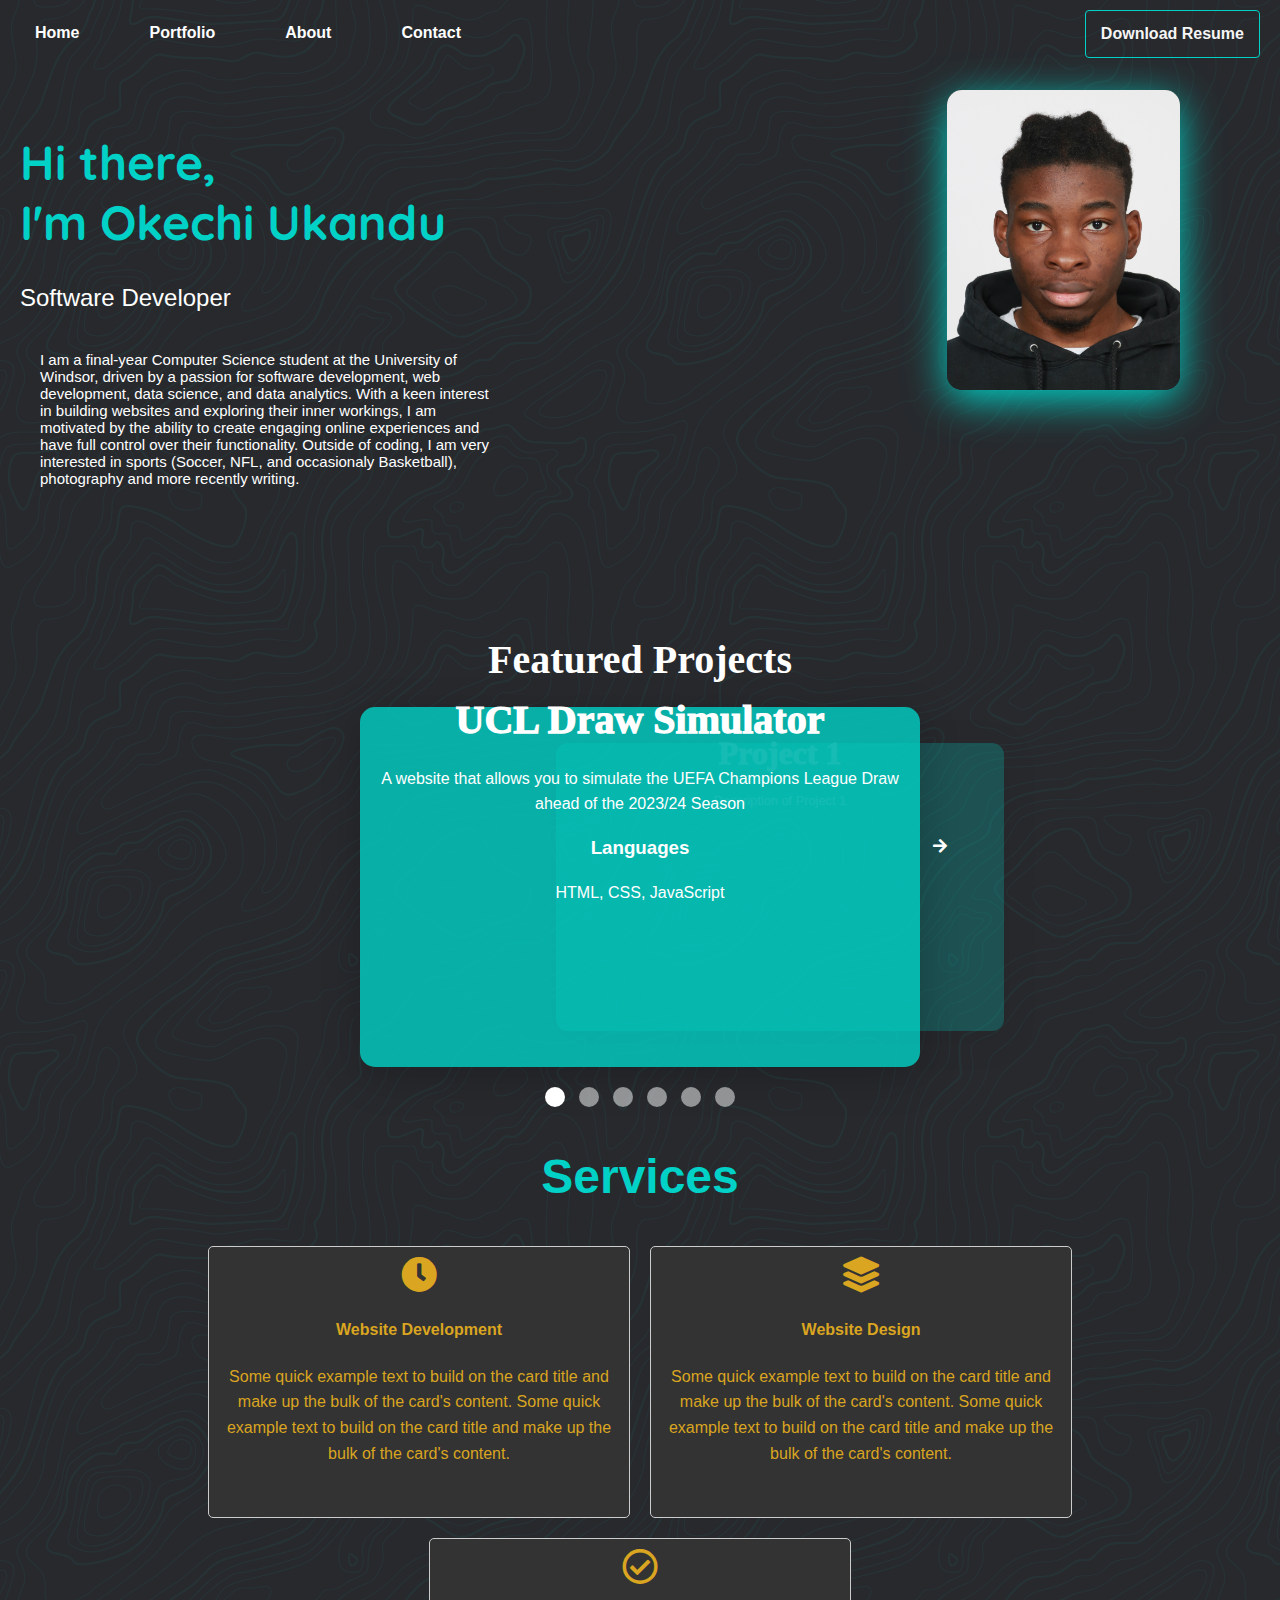
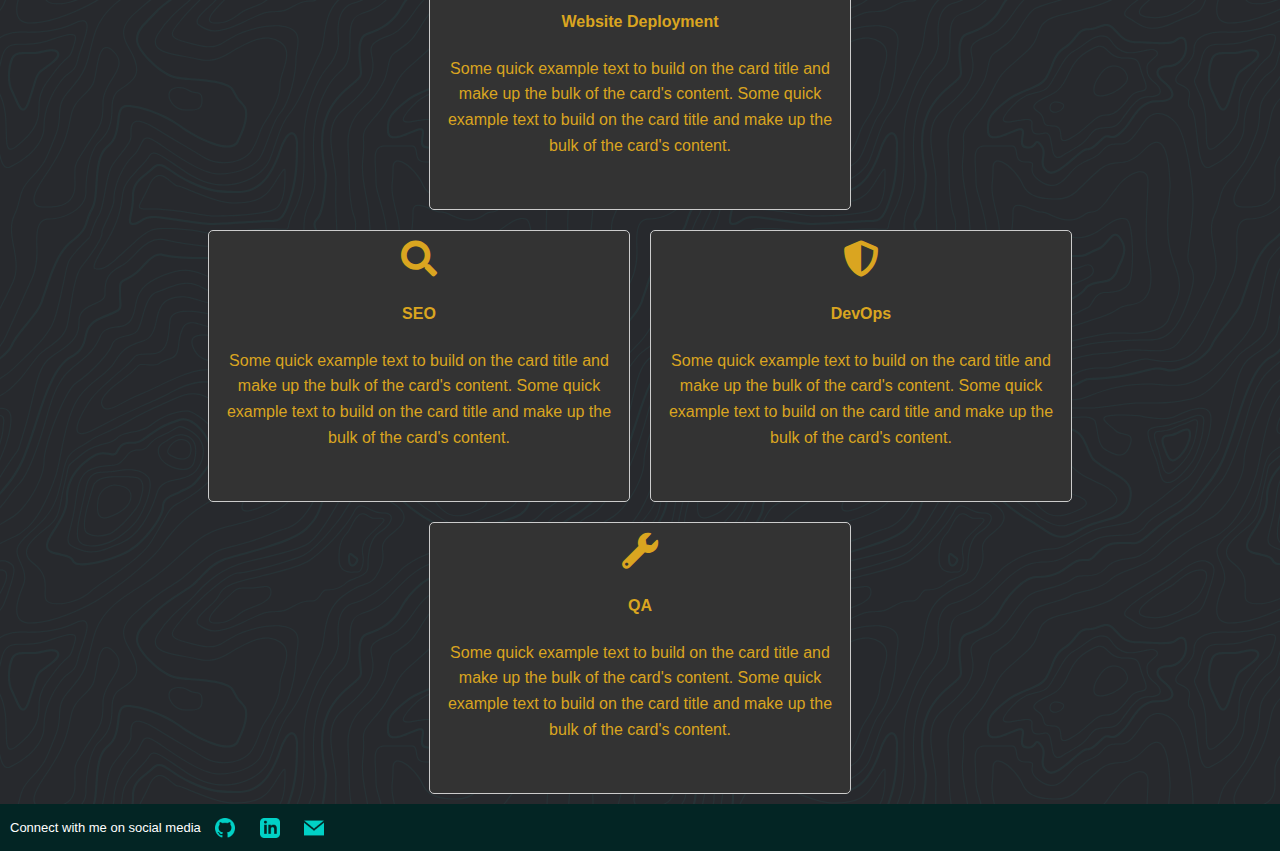
<file: index.html>
<!DOCTYPE html>
<html lang="en">
<head>
    <meta charset="UTF-8">
    <meta name="viewport" content="width=device-width, initial-scale=1.0">
    <title>Okechi Ukandu's Portfolio</title>
    <link rel="stylesheet" href="css\style.css">
    <link rel="stylesheet" href="css\index.css">
    <link rel="stylesheet" href="https://cdn.jsdelivr.net/npm/@splidejs/splide@4.1.4/dist/css/splide.min.css">
    <link rel="stylesheet" href="https://cdnjs.cloudflare.com/ajax/libs/font-awesome/5.15.4/css/all.min.css">
   
</head>
<body>
    
<header>
    <div class="nav-bar">
        <nav>


            <ul class="nav-others">
                <li><a href="index.html">Home</a></li>
                <li><a href="projects.html">Portfolio</a></li>
                <li><a href="about.html">About</a></li>
                <li><a href="contact.html">Contact</a></li>                
            </ul>      
                
            <ul class="nav-resume">
                <li><a href="resume.pdf">Download Resume</a></li>
            </ul>
        </nav>
    </div>

    
</header>

<!---Hero/Landing Page Content-->

<div class="hero">
    <div class="hero-content">
        <h1>Hi there, <br>I'm Okechi Ukandu</h1>
        <p>Software Developer</p>   
        <p class="about">
            I am a final-year Computer Science student at the University of Windsor, driven by a passion for software development, web development, data science, and data analytics. With a keen interest in building websites and exploring their inner workings, I am motivated by the ability to create engaging online experiences and have full control over their functionality. Outside of coding, I am very interested in sports (Soccer, NFL, and occasionaly Basketball), photography and more recently writing.
        </p>
    </div>

    <div class="summary">
        <img src="img/headshot.jpg" alt="">
    </div>
</div>
    <!--Carousel-->

    <div class="slider-container">

        <div class="slider-content">

            <h1>Featured Projects</h1>
    
            <div class="slider-single">
                <div class="slider-single-image">
                    <h2>
                        UCL Draw Simulator
                    </h2>
                    <p>
                        A website that allows you to simulate the UEFA Champions League Draw ahead of the 2023/24 Season
                    </p>

                    <h3>Languages</h3>
                    <p>HTML, CSS, JavaScript</p>
                    <a href="portfolio.html" class="learn-more-btn">Learn More</a>
                </div>

                <a class="slider-single-likes" href="javascript:void(0);">

                    
                </a>
            </div>
    
            <div class="slider-single">
                <div class="slider-single-image">
                    <h2>
                        Project 1
                    </h2>
                    <p>
                        Description of Project 1
                    </p>
                    <a href="portfolio.html" class="learn-more-btn">Learn More</a>
                </div>
                <a class="slider-single-likes" href="javascript:void(0);">

                    
                </a>
            </div>
    
            <div class="slider-single">
                <div class="slider-single-image">
                    <h2>
                        Project 1
                    </h2>
                    <p>
                        Description of Project 1
                    </p>
                    <a href="portfolio.html" class="learn-more-btn">Learn More</a>
                </div>
                <a class="slider-single-likes" href="javascript:void(0);">

                    
                </a>
            </div>
    
    
            <div class="slider-single">
                <div class="slider-single-image">
                    <h2>
                        Project 1
                    </h2>
                    <p>
                        Description of Project 1
                    </p>
                    <a href="portfolio.html" class="learn-more-btn">Learn More</a>
                </div>
                <a class="slider-single-likes" href="javascript:void(0);">

                    
                </a>
            </div>
    
    
            <div class="slider-single">
                <div class="slider-single-image">
                    <h2>
                        Project 1
                    </h2>
                    <p>
                        Description of Project 1
                    </p>
                    <a href="portfolio.html" class="learn-more-btn">Learn More</a>
                </div>
                <a class="slider-single-likes" href="javascript:void(0);">

                    
                </a>
            </div>
    
            <div class="slider-single">
                <div class="slider-single-image">
                    <h2>
                        Project 1
                    </h2>
                    <p>
                        Description of Project 1
                    </p>
                    <a href="portfolio.html" class="learn-more-btn">Learn More</a>
                </div>
                <h1 class="slider-single-title">UCL Draw Simulator</h1>
                <a class="slider-single-likes" href="javascript:void(0);">

                    
                </a>
            </div>
        </div>
    </div>
    
    <!-- services section-->
    <section id="services">
        <div class="container">
            <h1 class="text-center">Services</h1>
            <div class="row">
                <div class="col-lg-4 mt-4">
                    <div class="card servicesText">
                        <div class="card-body">
                            <i class="fas servicesIcon fa-clock"></i>
                            <h4 class="card-title mt-3">Website Development</h4>
                            <p class="card-text mt-3">Some quick example text to build on the card title and make up the bulk of the card's content.
                                Some quick example text to build on the card title and make up the bulk of the card's content.
                            </p>
                        </div>
                    </div>  
                </div>
                <div class="col-lg-4 mt-4">
                    <div class="card servicesText">
                        <div class="card-body">
                            <i class='fas servicesIcon fa-layer-group'></i>
                            <h4 class="card-title mt-3">Website Design</h4>
                            <p class="card-text mt-3">Some quick example text to build on the card title and make up the bulk of the card's content.
                                Some quick example text to build on the card title and make up the bulk of the card's content.
                            </p>
                        </div>
                    </div>  
                </div>

                <div class="col-lg-4 mt-4">
                    <div class="card servicesText">
                        <div class="card-body">
                            <i class='far servicesIcon fa-check-circle'></i>
                            <h4 class="card-title mt-3">Website Deployment</h4>
                            <p class="card-text mt-3">Some quick example text to build on the card title and make up the bulk of the card's content.
                                Some quick example text to build on the card title and make up the bulk of the card's content.
                            </p>
                        </div>
                    </div>  
                </div>
            </div>

            <div class="row">
                <div class="col-lg-4 mt-4">
                    <div class="card servicesText">
                        <div class="card-body">
                            <i class='fas servicesIcon fa-search'></i>
                            <h4 class="card-title mt-3">SEO</h4>
                            <p class="card-text mt-3">Some quick example text to build on the card title and make up the bulk of the card's content.
                                Some quick example text to build on the card title and make up the bulk of the card's content.
                            </p>
                        </div>
                    </div>  
                </div>

                <div class="col-lg-4 mt-4">
                    <div class="card servicesText">
                        <div class="card-body">
                            <i class='fas servicesIcon fa-shield-alt'></i>
                            <h4 class="card-title mt-3">DevOps</h4>
                            <p class="card-text mt-3">Some quick example text to build on the card title and make up the bulk of the card's content.
                                Some quick example text to build on the card title and make up the bulk of the card's content.
                            </p>
                        </div>
                    </div>  
                </div>

                <div class="col-lg-4 mt-4">
                    <div class="card servicesText">
                        <div class="card-body">
                            <i class='fas servicesIcon fa-wrench'></i>
                            <h4 class="card-title mt-3">QA</h4>
                            <p class="card-text mt-3">Some quick example text to build on the card title and make up the bulk of the card's content.
                                Some quick example text to build on the card title and make up the bulk of the card's content.
                            </p>
                        </div>
                    </div>  
                </div>
            </div>
        </div>
    </section>



<footer>
    <div class="footer-container">
        <div class="social-links">
            <p>Connect with me on social media</p>
            <a href="https://github.com/Ukandu20" target="_blank" rel="noopener noreferrer"><img src="img/github-green.png" alt="GitHub"></a>
            <a href="https://www.linkedin.com/in/okechiukandu/" target="_blank" rel="noopener noreferrer"><img src="img/linkedin-green.png" alt="LinkedIn"></a>
            <a href="mailto:oukandu2000@gmail.com" target="_blank" rel="noopener noreferrer"> <img src="img/mail-green.png" alt="mail"></a>         
        </div>
    </div>
</footer>
    
<script src="js\index.js"></script>
<script src="https://cdn.jsdelivr.net/npm/@splidejs/splide@4.1.4/dist/js/splide.min.js"></script>
</body>
</html>
</file>
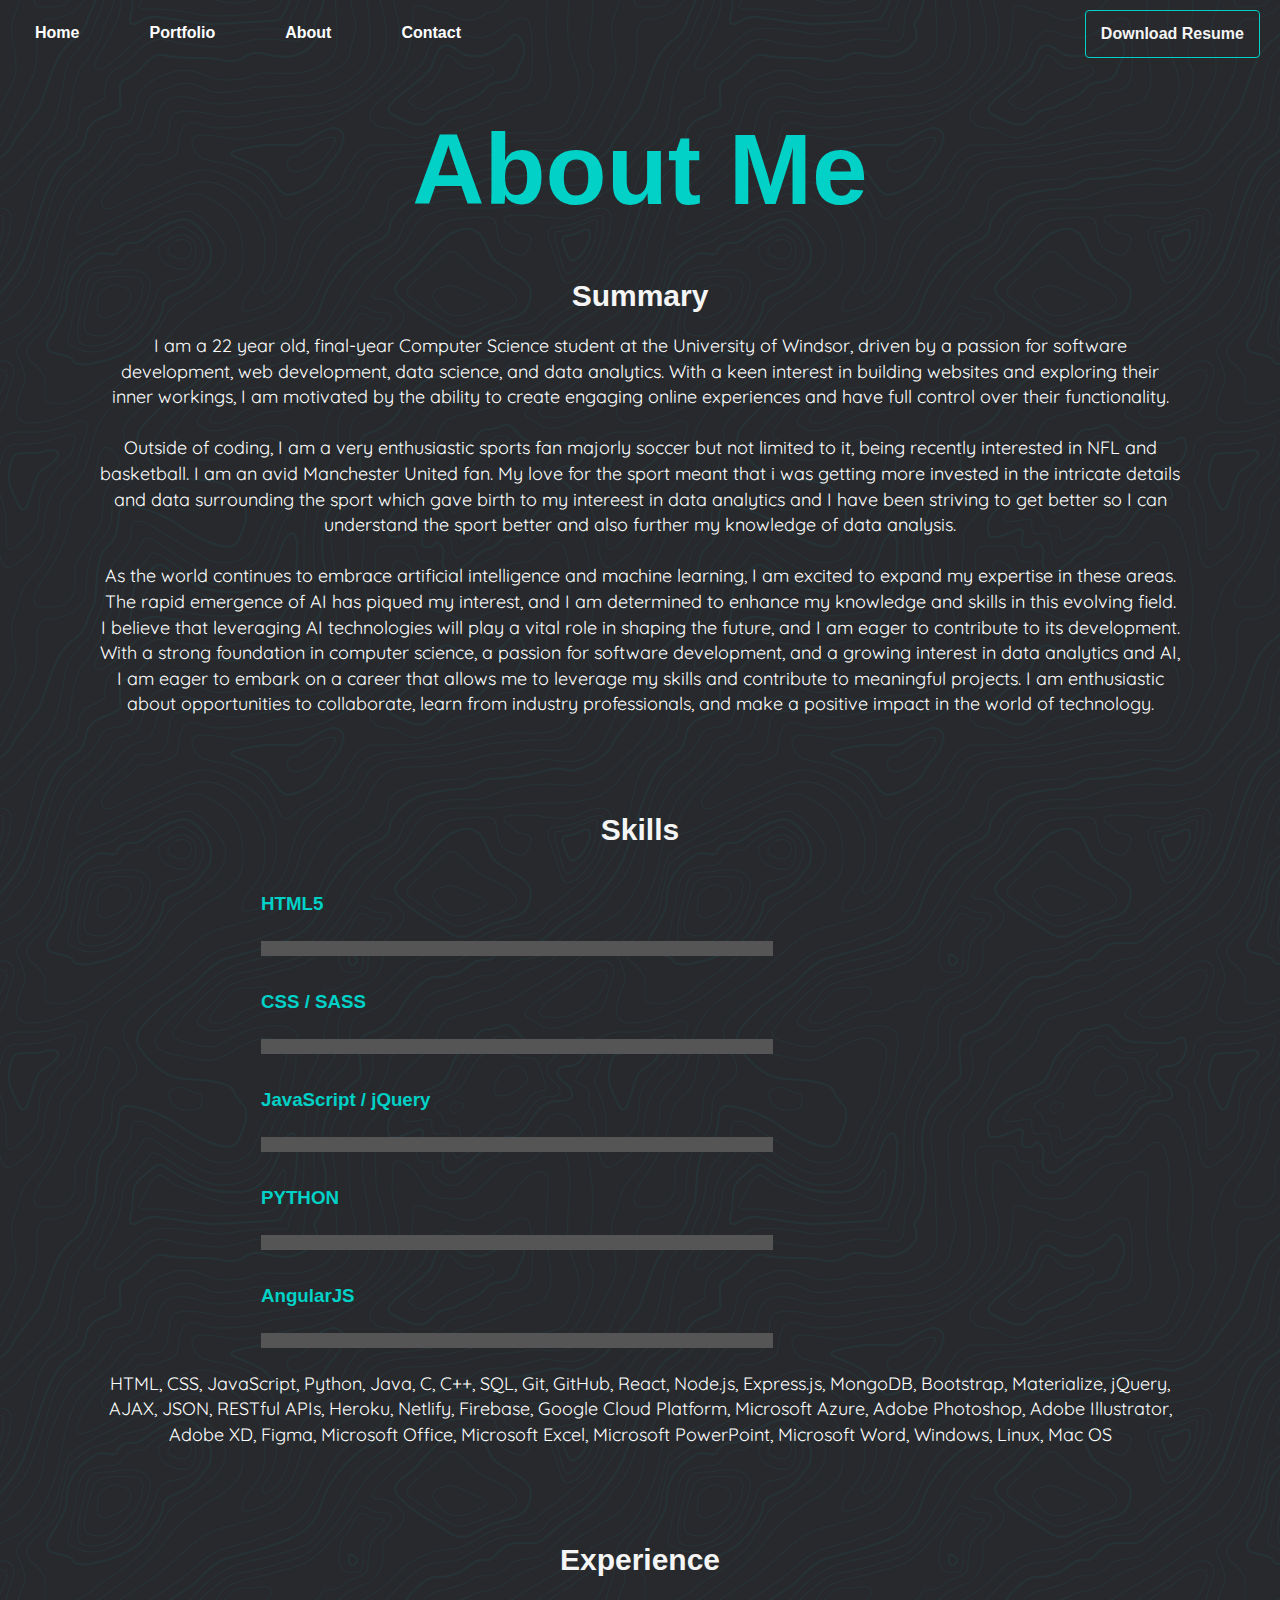
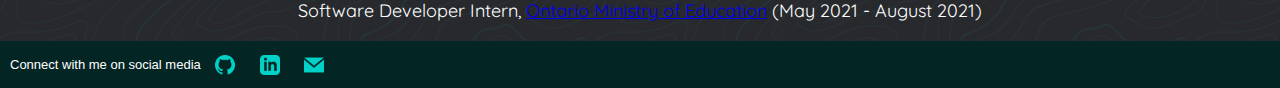
<file: about.html>
<!DOCTYPE html>
<html lang="en">
<head>
    <meta charset="UTF-8">
    <meta name="viewport" content="width=device-width, initial-scale=1.0">
    <title>Okechi Ukandu's Portfolio</title>
    <link rel="stylesheet" href="css\style.css">
    <link rel="stylesheet" href="css\about.css">
    <link rel="stylesheet" href="https://cdn.jsdelivr.net/npm/@splidejs/splide@4.1.4/dist/css/splide.min.css">
   
</head>
<body>
    
<header>
    <div class="nav-bar">
        <nav>


            <ul class="nav-others">
                <li><a href="index.html">Home</a></li>
                <li><a href="projects.html">Portfolio</a></li>
                <li><a href="about.html">About</a></li>
                <li><a href="contact.html">Contact</a></li>                
            </ul>      
                
            <ul class="nav-resume">
                <li><a href="resume.pdf">Download Resume</a></li>
            </ul>
        </nav>
    </div>

    
</header>

<main>
    <div class="about">
        <div class="about-content">
            <h1>About Me</h1>

            <h2>Summary</h2>
            <p>I am a 22 year old, final-year Computer Science student at the University of Windsor, driven by a passion for software development, web development, data science, and data analytics. With a keen interest in building websites and exploring their inner workings, I am motivated by the ability to create engaging online experiences and have full control over their functionality. <br><br>

                Outside of coding, I am a very enthusiastic sports fan majorly soccer but not limited to it, being recently interested in NFL and basketball. I am an avid Manchester United fan. My love for the sport meant that i was getting more invested in the intricate details and data surrounding the sport which gave birth to my intereest in data analytics and I have been striving to get better so I can understand the sport better and also further my knowledge of data analysis. <br>

                 <br>
                
                As the world continues to embrace artificial intelligence and machine learning, I am excited to expand my expertise in these areas. The rapid emergence of AI has piqued my interest, and I am determined to enhance my knowledge and skills in this evolving field. I believe that leveraging AI technologies will play a vital role in shaping the future, and I am eager to contribute to its development. <br>
                
                With a strong foundation in computer science, a passion for software development, and a growing interest in data analytics and AI, I am eager to embark on a career that allows me to leverage my skills and contribute to meaningful projects. I am enthusiastic about opportunities to collaborate, learn from industry professionals, and make a positive impact in the world of technology.</p>

            <h2>Skills</h2>


            <ul class="skills-bar-container">
  
                <li>
                  <div class="progressbar-title">
                    <h3>HTML5</h3>
                    <span class="percent" id="html-pourcent"></span>
                  </div>
                  <div class="bar-container">
                    <span class="progressbar progressred" id="progress-html"></span>
                  </div>
                </li>
                <li>
                  <div class="progressbar-title">
                    <h3>CSS / SASS</h3>
                    <span class="percent" id="css-pourcent"></span>
                  </div>
                  <div class="bar-container">
                    <span class="progressbar progressblue" id="progress-css"></span>
                  </div>
                </li>
                
                <li>
                  <div class="progressbar-title">
                    <h3>JavaScript / jQuery</h3>
                    <span class="percent" id="javascript-pourcent"></span>
                  </div>
                  <div class="bar-container">
                    <span class="progressbar progresspurple" id="progress-javascript"></span>
                  </div>
                </li>
                
                <li>
                  <div class="progressbar-title">
                    <h3>PYTHON</h3>
                    <span class="percent" id="php-pourcent"></span>
                  </div>
                  <div class="bar-container">
                    <span class="progressbar progressorange" id="progress-php"></span>
                  </div>
                </li>
                
                <li>
                  <div class="progressbar-title">
                    <h3>AngularJS</h3>
                    <span class="percent" id="angular-pourcent"></span>
                  </div>
                  <div class="bar-container">
                    <span class="progressbar progressgreen" id="progress-angular"></span>
                  </div>
                </li>
                
              </ul>
            <p>HTML, CSS, JavaScript, Python, Java, C, C++, SQL, Git, GitHub, React, Node.js, Express.js, MongoDB, Bootstrap, Materialize, jQuery, AJAX, JSON, RESTful APIs, Heroku, Netlify, Firebase, Google Cloud Platform, Microsoft Azure, Adobe Photoshop, Adobe Illustrator, Adobe XD, Figma, Microsoft Office, Microsoft Excel, Microsoft PowerPoint, Microsoft Word, Windows, Linux, Mac OS</p>

            <h2>Experience</h2>
            <p>Software Developer Intern, <a href="https://www.ontario.ca/page/ministry-education" target="_blank" rel="noopener noreferrer">Ontario Ministry of Education</a> (May 2021 - August 2021)</p>
            
        </div>
    </div>


</main>
    



<footer>
    <div class="footer-container">
        <div class="social-links">
          <p>Connect with me on social media</p>
            <a href="https://github.com/Ukandu20" target="_blank" rel="noopener noreferrer"><img src="img/github-green.png" alt="GitHub"></a>
            <a href="https://www.linkedin.com/in/okechiukandu/" target="_blank" rel="noopener noreferrer"><img src="img/linkedin-green.png" alt="LinkedIn"></a>
            <a href="mailto:oukandu2000@gmail.com" target="_blank" rel="noopener noreferrer"> <img src="img/mail-green.png" alt="mail"></a>         
        </div>
    </div>
</footer>
    
<script src="js\index.js"></script>
<script src="https://cdn.jsdelivr.net/npm/@splidejs/splide@4.1.4/dist/js/splide.min.js"></script>
<script src="js\about.js"></script>
</body>
</html>
</file>
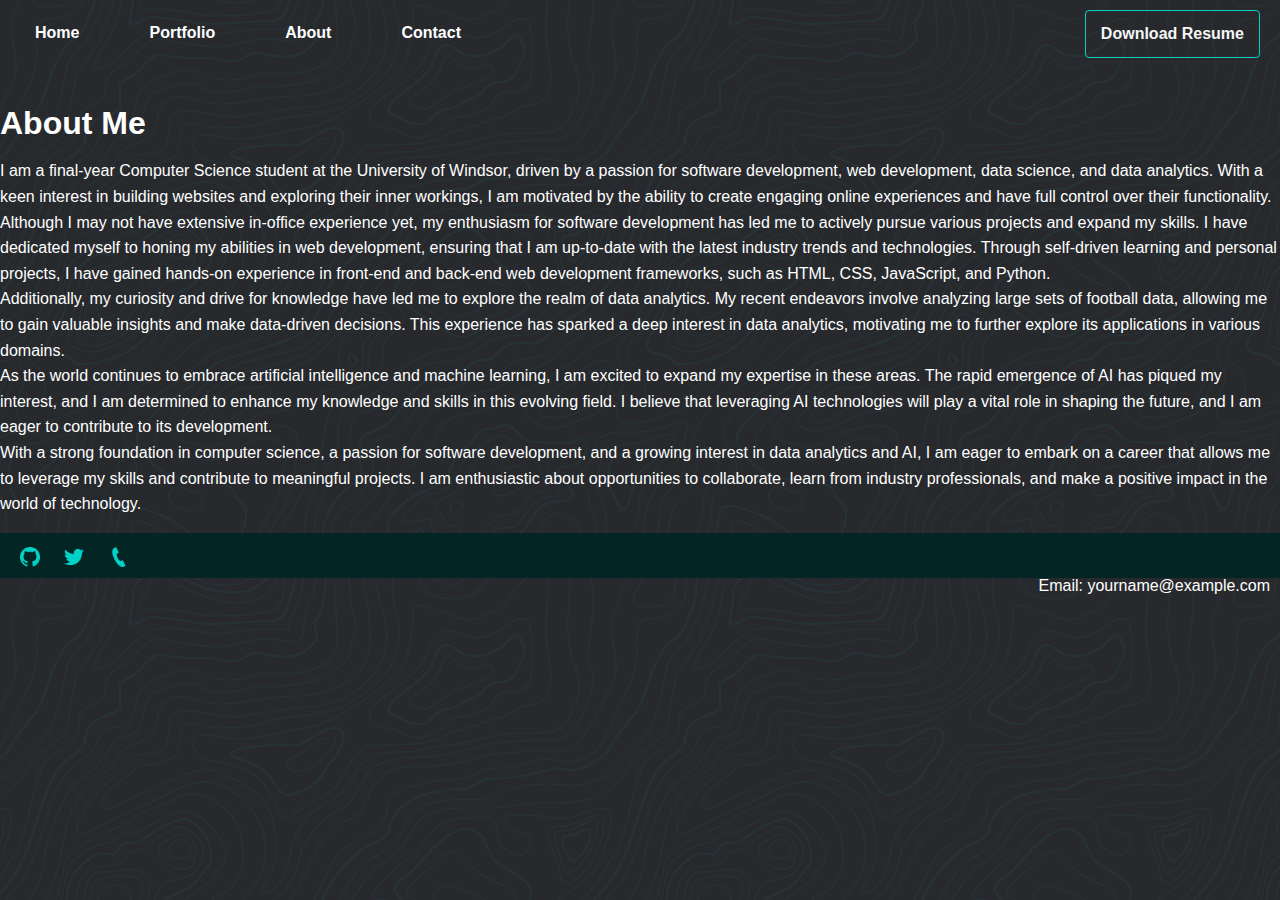
<file: aboutme.html>
<!DOCTYPE html>
<html lang="en">
<head>
    <meta charset="UTF-8">
    <meta name="viewport" content="width=device-width, initial-scale=1.0">
    <title>Okechi Ukandu's Portfolio</title>
    <link rel="stylesheet" href="css\style.css">
    <link rel="stylesheet" href="https://cdn.jsdelivr.net/npm/@splidejs/splide@4.1.4/dist/css/splide.min.css">
   
</head>
<body>
    
<header>
    <div class="nav-bar">
        <nav>


            <ul class="nav-others">
                <li><a href="index.html">Home</a></li>
                <li><a href="projects.html">Portfolio</a></li>
                <li><a href="about.html">About</a></li>
                <li><a href="contact.html">Contact</a></li>                
            </ul>      
                
            <ul class="nav-resume">
                <li><a href="resume.pdf">Download Resume</a></li>
            </ul>
        </nav>
    </div>

    
</header>

<main>
    <div class="about">
        <div class="about-content">
            <h1>About Me</h1>
            <p>I am a final-year Computer Science student at the University of Windsor, driven by a passion for software development, web development, data science, and data analytics. With a keen interest in building websites and exploring their inner workings, I am motivated by the ability to create engaging online experiences and have full control over their functionality. <br>

                Although I may not have extensive in-office experience yet, my enthusiasm for software development has led me to actively pursue various projects and expand my skills. I have dedicated myself to honing my abilities in web development, ensuring that I am up-to-date with the latest industry trends and technologies. Through self-driven learning and personal projects, I have gained hands-on experience in front-end and back-end web development frameworks, such as HTML, CSS, JavaScript, and Python. <br>
                
                Additionally, my curiosity and drive for knowledge have led me to explore the realm of data analytics. My recent endeavors involve analyzing large sets of football data, allowing me to gain valuable insights and make data-driven decisions. This experience has sparked a deep interest in data analytics, motivating me to further explore its applications in various domains. <br>
                
                As the world continues to embrace artificial intelligence and machine learning, I am excited to expand my expertise in these areas. The rapid emergence of AI has piqued my interest, and I am determined to enhance my knowledge and skills in this evolving field. I believe that leveraging AI technologies will play a vital role in shaping the future, and I am eager to contribute to its development. <br>
                
                With a strong foundation in computer science, a passion for software development, and a growing interest in data analytics and AI, I am eager to embark on a career that allows me to leverage my skills and contribute to meaningful projects. I am enthusiastic about opportunities to collaborate, learn from industry professionals, and make a positive impact in the world of technology.</p>
        </div>
    </div>


</main>
    



<footer>
    <div class="footer-container">
        <div class="social-links">
            <a href="https://github.com/Ukandu20" target="_blank" rel="noopener noreferrer"><img src="img/github-green.png" alt="GitHub"></a>
            <a href="https://twitter.com/your-twitter-handle" target="_blank" rel="noopener noreferrer"><img src="img/twitter-green.png" alt="Twitter"></a>
            <a href="tel:+12265063653"><img src="img/phone-green.png" alt="Phone"></a>




        </div>
        <div class="contact-info">
            

            <p>Email: yourname@example.com</p>
        </div>
    </div>
</footer>
    
<script src="js\index.js"></script>
<script src="https://cdn.jsdelivr.net/npm/@splidejs/splide@4.1.4/dist/js/splide.min.js"></script>
</body>
</html>
</file>
